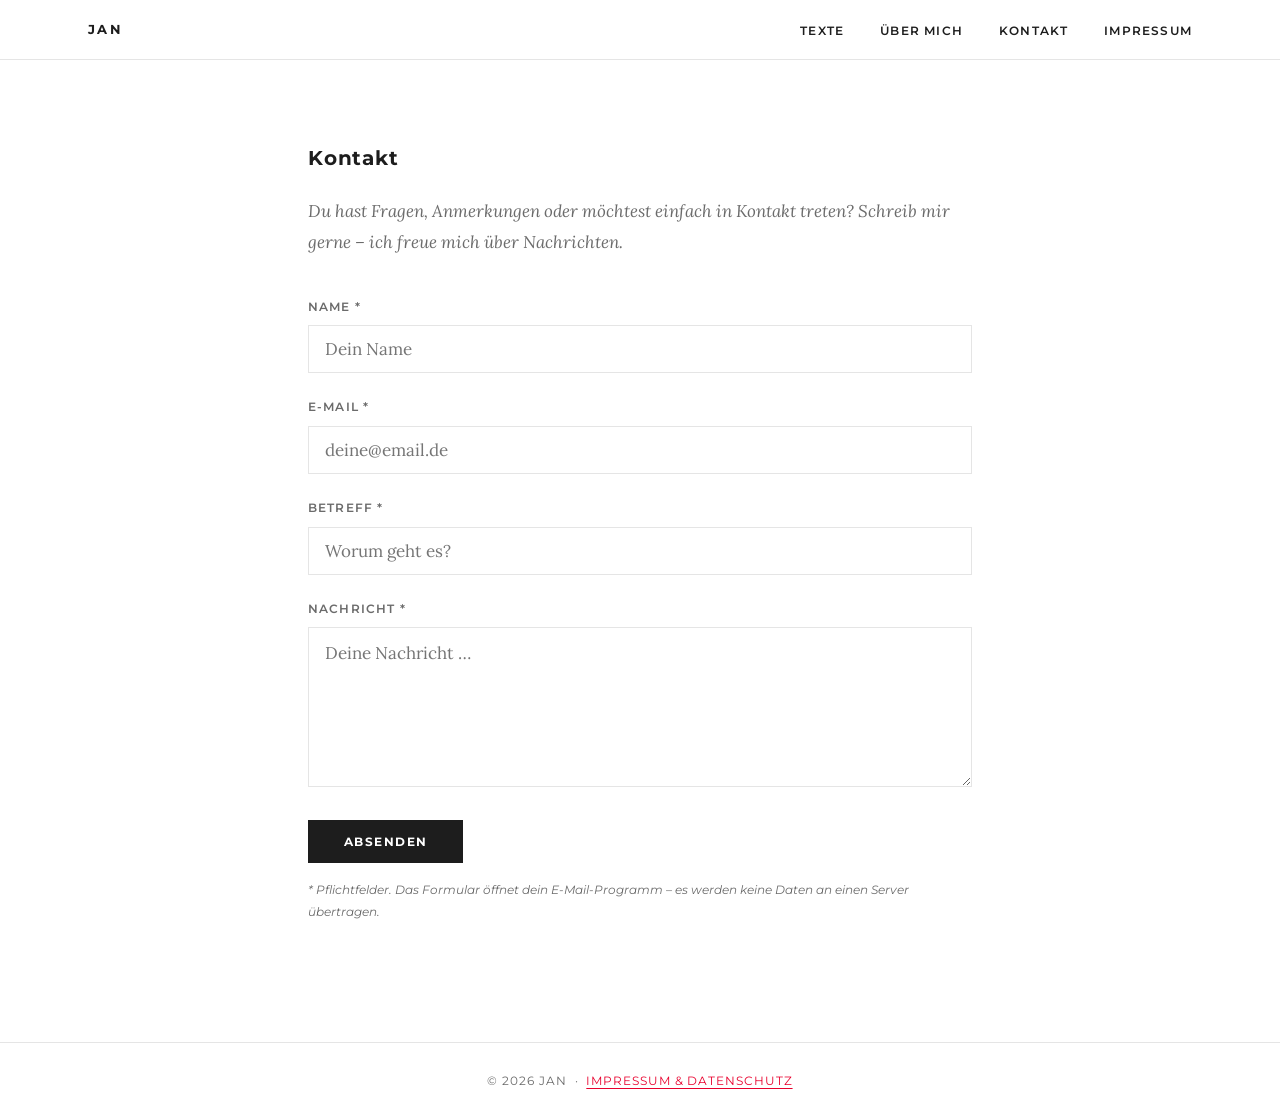
<file: kontakt.html>
<!DOCTYPE html>
<html lang="de">
<head>
  <meta charset="UTF-8">
  <meta name="viewport" content="width=device-width, initial-scale=1">
  <title>Kontakt – Jan</title>
  <link rel="preconnect" href="https://fonts.googleapis.com">
  <link rel="preconnect" href="https://fonts.gstatic.com" crossorigin>
  <link href="https://fonts.googleapis.com/css2?family=Lora:ital,wght@0,400;0,600;1,400&family=Montserrat:wght@400;500;600;700&display=swap" rel="stylesheet">
  <link rel="stylesheet" href="css/style.css">
</head>
<body class="stub-body">

  <nav class="site-nav" role="navigation" aria-label="Hauptnavigation">
    <div class="nav-inner">
      <a href="index.html" class="nav-logo">Jan</a>
      <button class="nav-toggle" aria-label="Menü öffnen" aria-expanded="false">
        <span></span><span></span><span></span>
      </button>
      <ul class="nav-menu" role="list">
        <li><a href="index.html">Texte</a></li>
        <li><a href="ueber-mich.html">Über mich</a></li>
        <li><a href="kontakt.html">Kontakt</a></li>
        <li><a href="impressum.html">Impressum</a></li>
      </ul>
    </div>
  </nav>

  <main class="stub-content">
    <h1>Kontakt</h1>

    <div class="prose">
      <p>
        Du hast Fragen, Anmerkungen oder möchtest einfach in Kontakt treten? Schreib mir gerne –
        ich freue mich über Nachrichten.
      </p>
    </div>

    <!-- ============================================================
         CONTACT FORM
         Aktuell: Öffnet das lokal installierte E-Mail-Programm via
         mailto:-Link. Kein Server-Backend nötig.

         Für echten Versand ohne E-Mail-Client-Abhängigkeit:
         1. Formspree: action="https://formspree.io/f/DEINE_ID"
            method="POST" — kostenfrei bis 50 Einreichungen/Monat.
         2. Netlify Forms: einfach netlify="true" am <form>-Tag,
            Rest übernimmt Netlify beim Deploy automatisch.
         3. Eigenes Backend: fetch() auf einen Node/PHP-Endpunkt.
         ============================================================ -->
    <form id="contact-form" class="contact-form" novalidate>

      <div class="form-field">
        <label for="name">Name <span aria-hidden="true">*</span></label>
        <input type="text" id="name" name="name" autocomplete="name"
               required placeholder="Dein Name">
        <span class="form-error-msg" role="alert">Bitte gib deinen Namen ein.</span>
      </div>

      <div class="form-field">
        <label for="email">E-Mail <span aria-hidden="true">*</span></label>
        <input type="email" id="email" name="email" autocomplete="email"
               required placeholder="deine@email.de">
        <span class="form-error-msg" role="alert">Bitte gib eine gültige E-Mail-Adresse ein.</span>
      </div>

      <div class="form-field">
        <label for="subject">Betreff <span aria-hidden="true">*</span></label>
        <input type="text" id="subject" name="subject"
               required placeholder="Worum geht es?">
        <span class="form-error-msg" role="alert">Bitte gib einen Betreff ein.</span>
      </div>

      <div class="form-field">
        <label for="message">Nachricht <span aria-hidden="true">*</span></label>
        <textarea id="message" name="message"
                  required placeholder="Deine Nachricht …"></textarea>
        <span class="form-error-msg" role="alert">Bitte gib eine Nachricht ein.</span>
      </div>

      <button type="submit" class="form-submit">Absenden</button>

      <p class="form-notice">
        * Pflichtfelder. Das Formular öffnet dein E-Mail-Programm – es werden keine Daten
        an einen Server übertragen.
      </p>
    </form>

    <div id="form-success" class="form-success" role="status" aria-live="polite">
      Dein E-Mail-Programm sollte sich gleich geöffnet haben. Falls nicht, schreib mir
      direkt an <a href="mailto:jan@example.com">jan@example.com</a>.
    </div>
  </main>

  <footer class="site-footer">
    <p>&copy; 2026 Jan &nbsp;·&nbsp; <a href="impressum.html">Impressum &amp; Datenschutz</a></p>
  </footer>

  <script src="js/main.js"></script>
  <script>
    (function () {
      const TO_EMAIL = 'jan@example.com'; /* ← Hier echte E-Mail eintragen */

      const form    = document.getElementById('contact-form');
      const success = document.getElementById('form-success');

      form.addEventListener('submit', function (e) {
        e.preventDefault();

        /* Fehlerstatus zurücksetzen */
        form.querySelectorAll('.form-field').forEach(function (f) {
          f.classList.remove('has-error');
        });

        const name    = form.elements['name'];
        const email   = form.elements['email'];
        const subject = form.elements['subject'];
        const message = form.elements['message'];
        let valid = true;

        if (!name.value.trim()) {
          name.closest('.form-field').classList.add('has-error');
          valid = false;
        }
        if (!email.value.trim() || !isValidEmail(email.value.trim())) {
          email.closest('.form-field').classList.add('has-error');
          valid = false;
        }
        if (!subject.value.trim()) {
          subject.closest('.form-field').classList.add('has-error');
          valid = false;
        }
        if (!message.value.trim()) {
          message.closest('.form-field').classList.add('has-error');
          valid = false;
        }

        if (!valid) {
          /* Fokus auf erstes fehlerhaftes Feld */
          form.querySelector('.has-error input, .has-error textarea').focus();
          return;
        }

        /* mailto:-Link aufbauen und öffnen */
        var body = 'Von: ' + name.value.trim() + '\n'
                 + 'E-Mail: ' + email.value.trim() + '\n\n'
                 + message.value.trim();

        window.location.href = 'mailto:' + TO_EMAIL
          + '?subject=' + encodeURIComponent(subject.value.trim())
          + '&body='    + encodeURIComponent(body);

        success.style.display = 'block';
        success.scrollIntoView({ behavior: 'smooth', block: 'nearest' });
        form.reset();
      });

      function isValidEmail(v) {
        return /^[^\s@]+@[^\s@]+\.[^\s@]+$/.test(v);
      }
    })();
  </script>
</body>
</html>
</file>
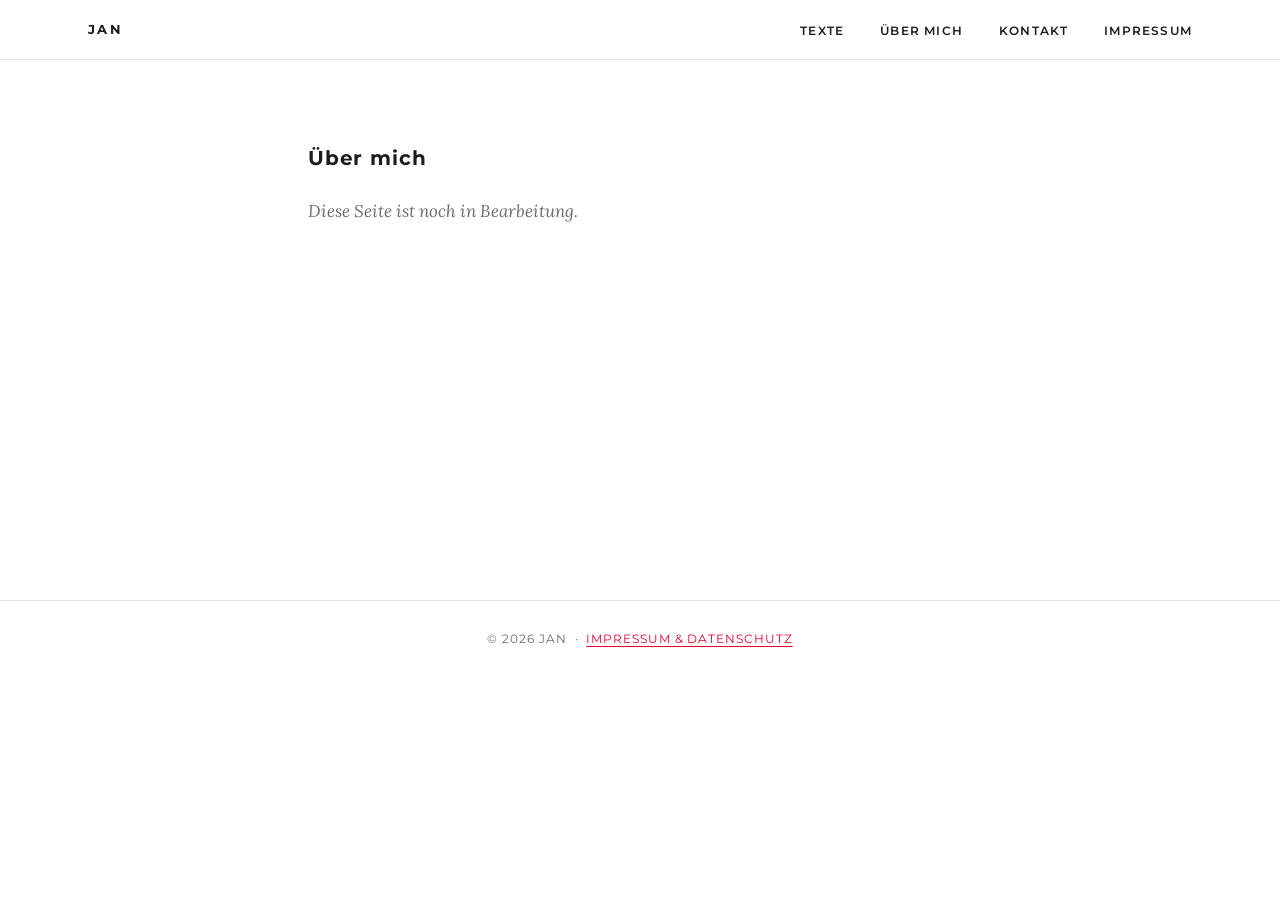
<file: ueber-mich.html>
<!DOCTYPE html>
<html lang="de">
<head>
  <meta charset="UTF-8">
  <meta name="viewport" content="width=device-width, initial-scale=1">
  <title>Über mich – Jan</title>
  <link rel="preconnect" href="https://fonts.googleapis.com">
  <link rel="preconnect" href="https://fonts.gstatic.com" crossorigin>
  <link href="https://fonts.googleapis.com/css2?family=Lora:ital,wght@0,400;0,600;1,400&family=Montserrat:wght@400;500;600;700&display=swap" rel="stylesheet">
  <link rel="stylesheet" href="css/style.css">
</head>
<body class="stub-body">

  <nav class="site-nav" role="navigation" aria-label="Hauptnavigation">
    <div class="nav-inner">
      <a href="index.html" class="nav-logo">Jan</a>
      <button class="nav-toggle" aria-label="Menü öffnen" aria-expanded="false">
        <span></span><span></span><span></span>
      </button>
      <ul class="nav-menu" role="list">
        <li><a href="index.html">Texte</a></li>
        <li><a href="ueber-mich.html">Über mich</a></li>
        <li><a href="kontakt.html">Kontakt</a></li>
        <li><a href="impressum.html">Impressum</a></li>
      </ul>
    </div>
  </nav>

  <main class="stub-content">
    <h1>Über mich</h1>
    <p>Diese Seite ist noch in Bearbeitung.</p>
  </main>

  <footer class="site-footer">
    <p>&copy; 2026 Jan &nbsp;·&nbsp; <a href="impressum.html">Impressum &amp; Datenschutz</a></p>
  </footer>

  <script src="js/main.js"></script>
</body>
</html>
</file>
<file: css/style.css>
/* ============================================================
   CUSTOM PROPERTIES
   ============================================================ */
:root {
  --accent:       #e8002d;
  --text:         #1d1d1d;
  --muted:        #6b6b6b;
  --border:       #e5e5e5;
  --bg:           #ffffff;
  --bg-alt:       #f6f5f2;

  --font-sans:    'Montserrat', sans-serif;
  --font-serif:   'Lora', serif;

  --max-content:  720px;
  --max-wide:     1160px;
  --nav-h:        60px;
}

/* ============================================================
   RESET / BASE
   ============================================================ */
*, *::before, *::after { box-sizing: border-box; margin: 0; padding: 0; }

html { font-size: 17px; -webkit-text-size-adjust: 100%; scroll-behavior: smooth; }

body {
  font-family: var(--font-serif);
  color: var(--text);
  background: var(--bg);
  line-height: 1.78;
}

img { max-width: 100%; height: auto; display: block; }

a { color: var(--accent); text-decoration: underline; text-underline-offset: 3px; }
a:hover { opacity: .75; }

/* ============================================================
   NAVIGATION
   ============================================================ */
.site-nav {
  position: fixed;
  top: 0; left: 0; right: 0;
  z-index: 200;
  height: var(--nav-h);
  background: var(--bg);
  border-bottom: 1px solid var(--border);
}

.nav-inner {
  max-width: var(--max-wide);
  margin: 0 auto;
  height: 100%;
  display: flex;
  align-items: center;
  justify-content: space-between;
  padding: 0 28px;
}

.nav-logo {
  font-family: var(--font-sans);
  font-weight: 700;
  font-size: .78rem;
  letter-spacing: .18em;
  text-transform: uppercase;
  text-decoration: none;
  color: var(--text);
}
.nav-logo:hover { color: var(--accent); opacity: 1; }

.nav-menu {
  list-style: none;
  display: flex;
  gap: 36px;
  align-items: center;
}
.nav-menu a {
  font-family: var(--font-sans);
  font-size: .7rem;
  font-weight: 600;
  letter-spacing: .1em;
  text-transform: uppercase;
  text-decoration: none;
  color: var(--text);
}
.nav-menu a:hover { color: var(--accent); }

/* hamburger */
.nav-toggle {
  display: none;
  background: none;
  border: none;
  cursor: pointer;
  padding: 8px;
  gap: 5px;
  flex-direction: column;
}
.nav-toggle span {
  display: block;
  width: 22px;
  height: 2px;
  background: var(--text);
  border-radius: 1px;
  transition: all .25s;
}

/* ============================================================
   HOMEPAGE — HERO / INTRO
   ============================================================ */
.home-hero {
  margin-top: var(--nav-h);
  background: var(--bg-alt);
  border-bottom: 1px solid var(--border);
  padding: 72px 28px 64px;
  text-align: center;
}

.home-hero-label {
  font-family: var(--font-sans);
  font-size: .65rem;
  font-weight: 600;
  letter-spacing: .22em;
  text-transform: uppercase;
  color: var(--muted);
  margin-bottom: 18px;
}

.home-hero-title {
  font-family: var(--font-sans);
  font-size: clamp(1rem, 2.4vw, 1.35rem);
  font-weight: 500;
  letter-spacing: .06em;
  text-transform: uppercase;
  color: var(--text);
  max-width: 680px;
  margin: 0 auto;
  line-height: 1.5;
}

/* ============================================================
   TILE GRID
   ============================================================ */
.posts-section {
  max-width: var(--max-wide);
  margin: 0 auto;
  padding: 3px;               /* matches gap so edge tiles sit flush */
}

.posts-grid {
  display: grid;
  grid-template-columns: repeat(3, 1fr);
  gap: 3px;
}

.post-tile {
  display: block;
  background-size: cover;
  background-position: center;
  aspect-ratio: 3 / 2;
  position: relative;
  overflow: hidden;
  text-decoration: none;
}

.tile-overlay {
  position: absolute;
  inset: 0;
  background: rgba(0, 0, 0, 0);
  display: flex;
  align-items: center;
  justify-content: center;
  padding: 28px;
  transition: background .35s ease;
}

.post-tile:hover .tile-overlay,
.post-tile:focus-visible .tile-overlay {
  background: rgba(0, 0, 0, .64);
}

.tile-title {
  font-family: var(--font-sans);
  font-size: .78rem;
  font-weight: 600;
  letter-spacing: .07em;
  text-transform: uppercase;
  color: #fff;
  text-align: center;
  opacity: 0;
  transform: translateY(7px);
  transition: opacity .3s ease, transform .3s ease;
  line-height: 1.45;
}

.post-tile:hover .tile-title,
.post-tile:focus-visible .tile-title {
  opacity: 1;
  transform: translateY(0);
}

/* ============================================================
   ARTICLE — HERO IMAGE
   ============================================================ */
.article-hero {
  margin-top: var(--nav-h);
  width: 100%;
  overflow: hidden;
  max-height: 520px;
}

.article-hero img {
  width: 100%;
  height: 520px;
  object-fit: cover;
  object-position: center;
}

/* ============================================================
   ARTICLE — HEADER (title + teaser)
   ============================================================ */
.article-header {
  padding: 56px 28px 48px;
  border-bottom: 1px solid var(--border);
}

.article-header-inner {
  max-width: var(--max-content);
  margin: 0 auto;
}

.article-title {
  font-family: var(--font-sans);
  font-size: clamp(1.45rem, 3.5vw, 2.1rem);
  font-weight: 700;
  line-height: 1.22;
  letter-spacing: -.01em;
  margin-bottom: 22px;
}

.article-teaser {
  font-size: 1.06rem;
  font-style: italic;
  color: var(--muted);
  line-height: 1.72;
}

/* ============================================================
   ARTICLE — BODY
   ============================================================ */
.article-body {
  padding: 56px 28px 64px;
}

.prose {
  max-width: var(--max-content);
  margin: 0 auto;
}

.prose h2 {
  font-family: var(--font-sans);
  font-size: .7rem;
  font-weight: 700;
  letter-spacing: .14em;
  text-transform: uppercase;
  color: var(--muted);
  margin: 60px 0 20px;
  padding-top: 28px;
  border-top: 1px solid var(--border);
}

.prose h2:first-child {
  margin-top: 0;
  padding-top: 0;
  border-top: none;
}

.prose p {
  margin-bottom: 1.45em;
}

.prose p:last-child { margin-bottom: 0; }

.prose strong { font-weight: 600; }
.prose em { font-style: italic; }

.prose blockquote {
  margin: 36px 0;
  padding: 0 0 0 24px;
  border-left: 3px solid var(--accent);
  font-style: italic;
  color: var(--muted);
  font-size: 1.05rem;
  line-height: 1.8;
}

.prose blockquote p { margin: 0 0 .6em; }
.prose blockquote p:last-child { margin: 0; }

.prose blockquote footer {
  display: block;
  margin-top: .8em;
  font-size: .82rem;
  font-style: normal;
  font-family: var(--font-sans);
  font-weight: 500;
  letter-spacing: .04em;
  color: var(--muted);
}

.prose hr {
  border: none;
  border-top: 1px solid var(--border);
  margin: 56px 0;
}

/* ============================================================
   ARTICLE — INLINE FIGURES
   ============================================================ */
.article-figure {
  margin: 44px 0;
}

.article-figure img {
  width: 100%;
  border-radius: 1px;
}

.article-figure figcaption {
  margin-top: 10px;
  font-family: var(--font-sans);
  font-size: .68rem;
  letter-spacing: .06em;
  text-transform: uppercase;
  color: var(--muted);
  line-height: 1.55;
}

/* ============================================================
   IMAGE COMPARE SLIDER
   ============================================================ */
.compare-wrap {
  margin: 44px 0;
}

.compare-slider {
  position: relative;
  overflow: hidden;
  cursor: ew-resize;
  user-select: none;
  touch-action: none;
  border-radius: 1px;
  background: #111;
  /* height driven by the background image */
}

/* invisible image sets the natural height */
.compare-sizer {
  display: block;
  width: 100%;
  height: auto;
  visibility: hidden;
}

.compare-layer {
  position: absolute;
  inset: 0;
  overflow: hidden;
}

.compare-layer img {
  width: 100%;
  height: 100%;
  object-fit: contain;
  object-position: center;
}

.compare-before {
  z-index: 2;
  /* clip-path set by JS */
}

.compare-after {
  z-index: 1;
}

.compare-handle {
  position: absolute;
  top: 0;
  bottom: 0;
  left: 50%;
  z-index: 3;
  transform: translateX(-50%);
  width: 2px;
  background: #fff;
  box-shadow: 0 0 10px rgba(0,0,0,.45);
  pointer-events: none;
}

.compare-knob {
  position: absolute;
  top: 50%;
  left: 50%;
  transform: translate(-50%, -50%);
  width: 44px;
  height: 44px;
  border-radius: 50%;
  background: #fff;
  box-shadow: 0 2px 12px rgba(0,0,0,.32);
  display: flex;
  align-items: center;
  justify-content: center;
  font-size: 15px;
  color: var(--text);
  letter-spacing: -.1em;
  pointer-events: none;
}

.compare-label {
  position: absolute;
  bottom: 14px;
  background: rgba(0,0,0,.58);
  color: #fff;
  padding: 5px 12px;
  font-family: var(--font-sans);
  font-size: .62rem;
  font-weight: 600;
  letter-spacing: .1em;
  text-transform: uppercase;
  border-radius: 2px;
  pointer-events: none;
  z-index: 4;
}

.compare-label-before { left: 14px; z-index: 4; }
.compare-label-after  { right: 14px; z-index: 4; }

.compare-caption {
  margin-top: 10px;
  font-family: var(--font-sans);
  font-size: .68rem;
  letter-spacing: .06em;
  text-transform: uppercase;
  color: var(--muted);
  line-height: 1.55;
}

/* ============================================================
   ARTICLE — SOURCES
   ============================================================ */
.article-sources {
  padding: 0 28px 64px;
}

.article-sources .prose {
  border-top: 1px solid var(--border);
  padding-top: 24px;
}

.article-sources p {
  font-size: .86rem;
  font-style: italic;
  color: var(--muted);
  line-height: 1.7;
}

/* ============================================================
   MORE POSTS
   ============================================================ */
.more-posts {
  background: var(--bg-alt);
  padding: 64px 28px;
  border-top: 1px solid var(--border);
}

.more-posts-inner {
  max-width: var(--max-wide);
  margin: 0 auto;
}

.more-posts-label {
  font-family: var(--font-sans);
  font-size: .65rem;
  font-weight: 600;
  letter-spacing: .18em;
  text-transform: uppercase;
  color: var(--muted);
  margin-bottom: 28px;
}

/* reuse .posts-grid + .post-tile from above */
.more-posts .posts-grid {
  grid-template-columns: repeat(2, 1fr);
}

/* ============================================================
   FOOTER
   ============================================================ */
.site-footer {
  padding: 28px;
  text-align: center;
  border-top: 1px solid var(--border);
}

.site-footer p {
  font-family: var(--font-sans);
  font-size: .68rem;
  letter-spacing: .08em;
  text-transform: uppercase;
  color: var(--muted);
}

/* ============================================================
   STUB / PLACEHOLDER PAGES
   ============================================================ */
.stub-body {
  padding-top: var(--nav-h);
}

.stub-content {
  max-width: var(--max-content);
  margin: 0 auto;
  padding: 80px 28px 120px;
  min-height: 60vh;
}

.stub-content h1 {
  font-family: var(--font-sans);
  font-size: 1.2rem;
  font-weight: 700;
  letter-spacing: .04em;
  margin-bottom: 20px;
}

.stub-content p {
  color: var(--muted);
  font-style: italic;
}

/* ============================================================
   CONTACT FORM
   ============================================================ */
.contact-form {
  margin-top: 40px;
}

.form-field {
  margin-bottom: 24px;
}

.form-field label {
  display: block;
  font-family: var(--font-sans);
  font-size: .68rem;
  font-weight: 600;
  letter-spacing: .1em;
  text-transform: uppercase;
  color: var(--muted);
  margin-bottom: 8px;
}

.form-field input,
.form-field textarea {
  width: 100%;
  padding: 12px 16px;
  border: 1px solid var(--border);
  background: var(--bg);
  font-family: var(--font-serif);
  font-size: 1rem;
  color: var(--text);
  border-radius: 0;
  appearance: none;
  transition: border-color .2s;
}

.form-field input:focus,
.form-field textarea:focus {
  outline: none;
  border-color: var(--text);
}

.form-field textarea {
  resize: vertical;
  min-height: 160px;
  line-height: 1.6;
}

.form-field.has-error input,
.form-field.has-error textarea {
  border-color: var(--accent);
}

.form-error-msg {
  display: none;
  font-family: var(--font-sans);
  font-size: .65rem;
  letter-spacing: .06em;
  color: var(--accent);
  margin-top: 5px;
}

.form-field.has-error .form-error-msg {
  display: block;
}

.form-submit {
  font-family: var(--font-sans);
  font-size: .7rem;
  font-weight: 700;
  letter-spacing: .12em;
  text-transform: uppercase;
  background: var(--text);
  color: #fff;
  border: none;
  padding: 14px 36px;
  cursor: pointer;
  transition: background .2s;
}

.form-submit:hover {
  background: var(--accent);
}

.form-notice {
  margin-top: 16px;
  font-family: var(--font-sans);
  font-size: .7rem;
  color: var(--muted);
}

.form-success {
  display: none;
  margin-top: 32px;
  padding: 20px 24px;
  background: var(--bg-alt);
  border-left: 3px solid var(--accent);
  font-family: var(--font-sans);
  font-size: .82rem;
  letter-spacing: .03em;
  color: var(--text);
  line-height: 1.6;
}

/* ============================================================
   RESPONSIVE
   ============================================================ */
@media (max-width: 960px) {
  .posts-grid { grid-template-columns: repeat(2, 1fr); }
  .more-posts .posts-grid { grid-template-columns: repeat(2, 1fr); }
}

@media (max-width: 600px) {
  :root { --nav-h: 54px; }

  .posts-grid { grid-template-columns: 1fr; }
  .more-posts .posts-grid { grid-template-columns: 1fr; }

  .nav-menu {
    display: none;
    position: fixed;
    top: var(--nav-h);
    left: 0;
    right: 0;
    background: var(--bg);
    border-bottom: 1px solid var(--border);
    flex-direction: column;
    align-items: flex-start;
    padding: 16px 28px 24px;
    gap: 18px;
    box-shadow: 0 8px 24px rgba(0,0,0,.08);
  }

  .nav-menu.is-open { display: flex; }
  .nav-toggle { display: flex; }

  .home-hero { padding: 52px 20px 44px; }

  .article-hero img { height: 220px; }
  .article-header { padding: 40px 20px 36px; }
  .article-body { padding: 40px 20px 48px; }
  .article-sources { padding: 0 20px 48px; }

  .more-posts { padding: 48px 20px; }

  .tile-title { opacity: 1; transform: none; font-size: .72rem; }
  .tile-overlay { background: rgba(0,0,0,.52); }
}

@media (prefers-reduced-motion: reduce) {
  *, *::before, *::after { transition: none !important; }
}
</file>
